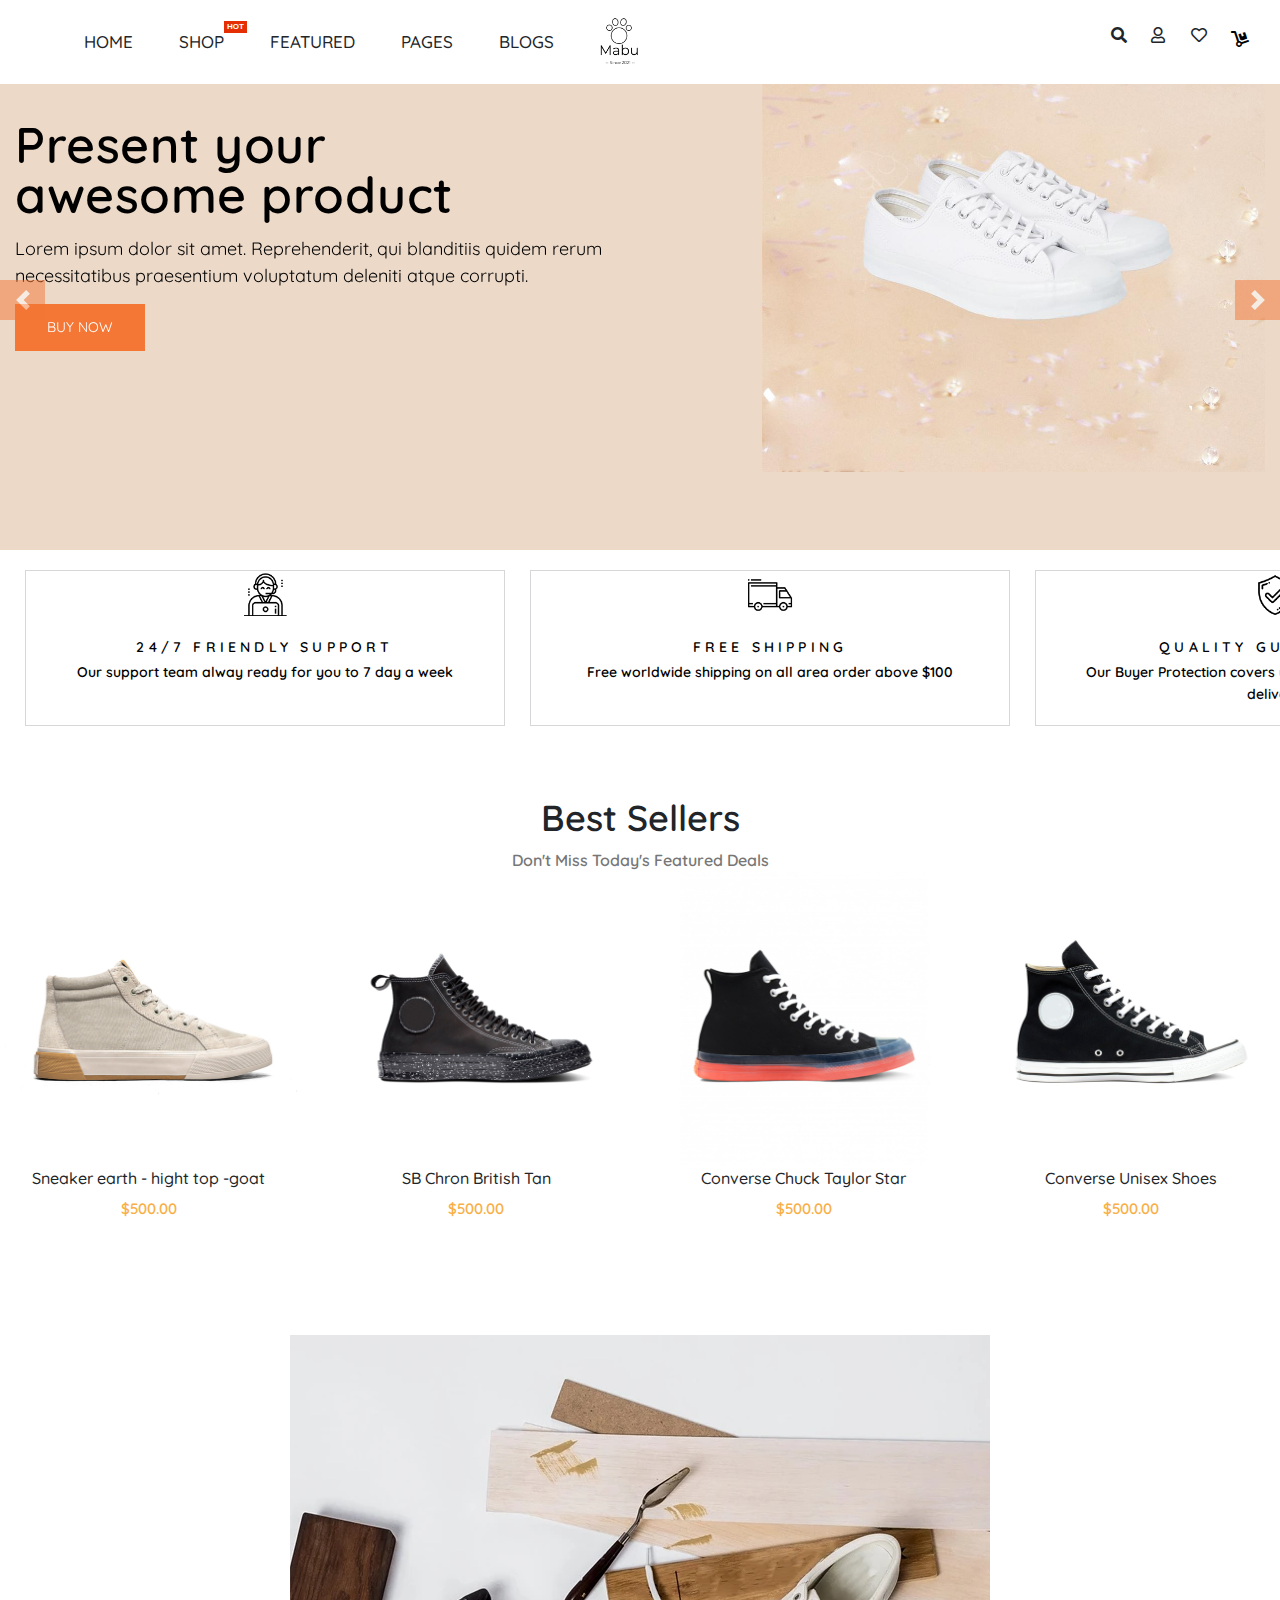
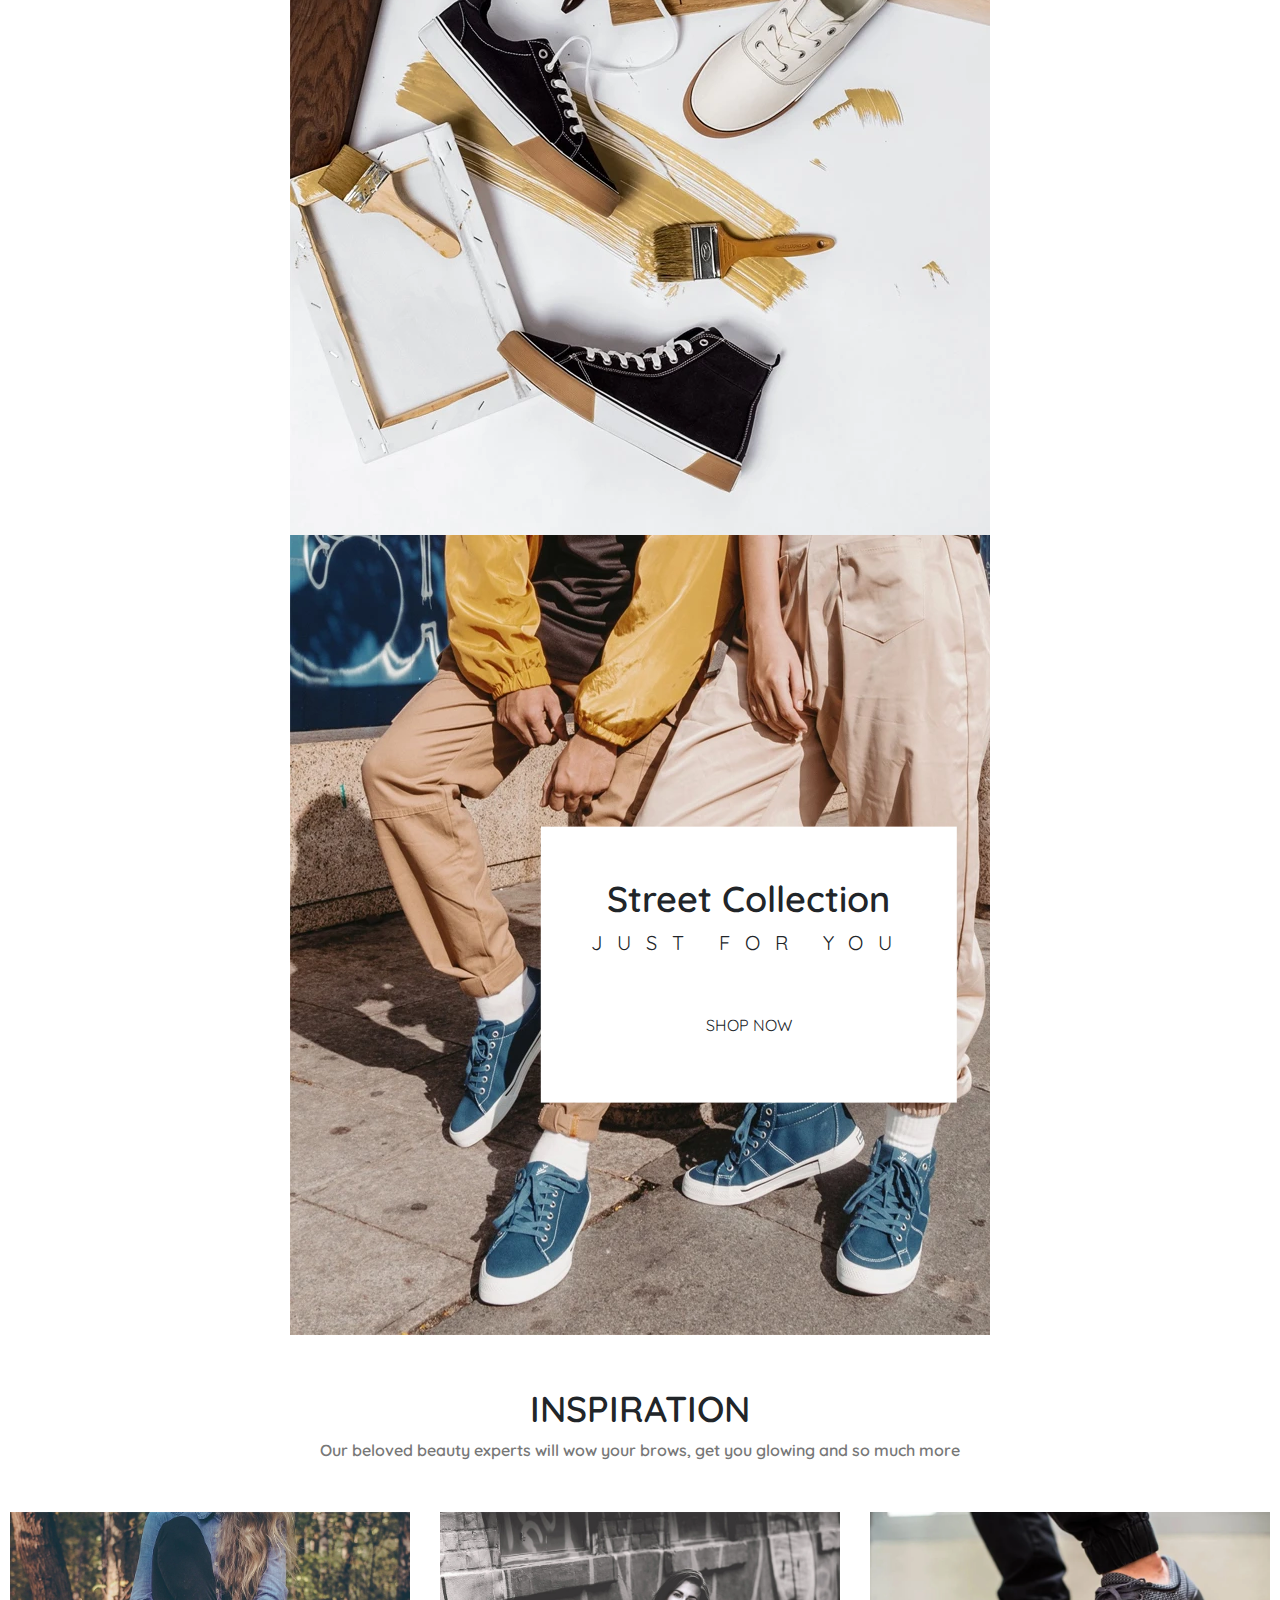
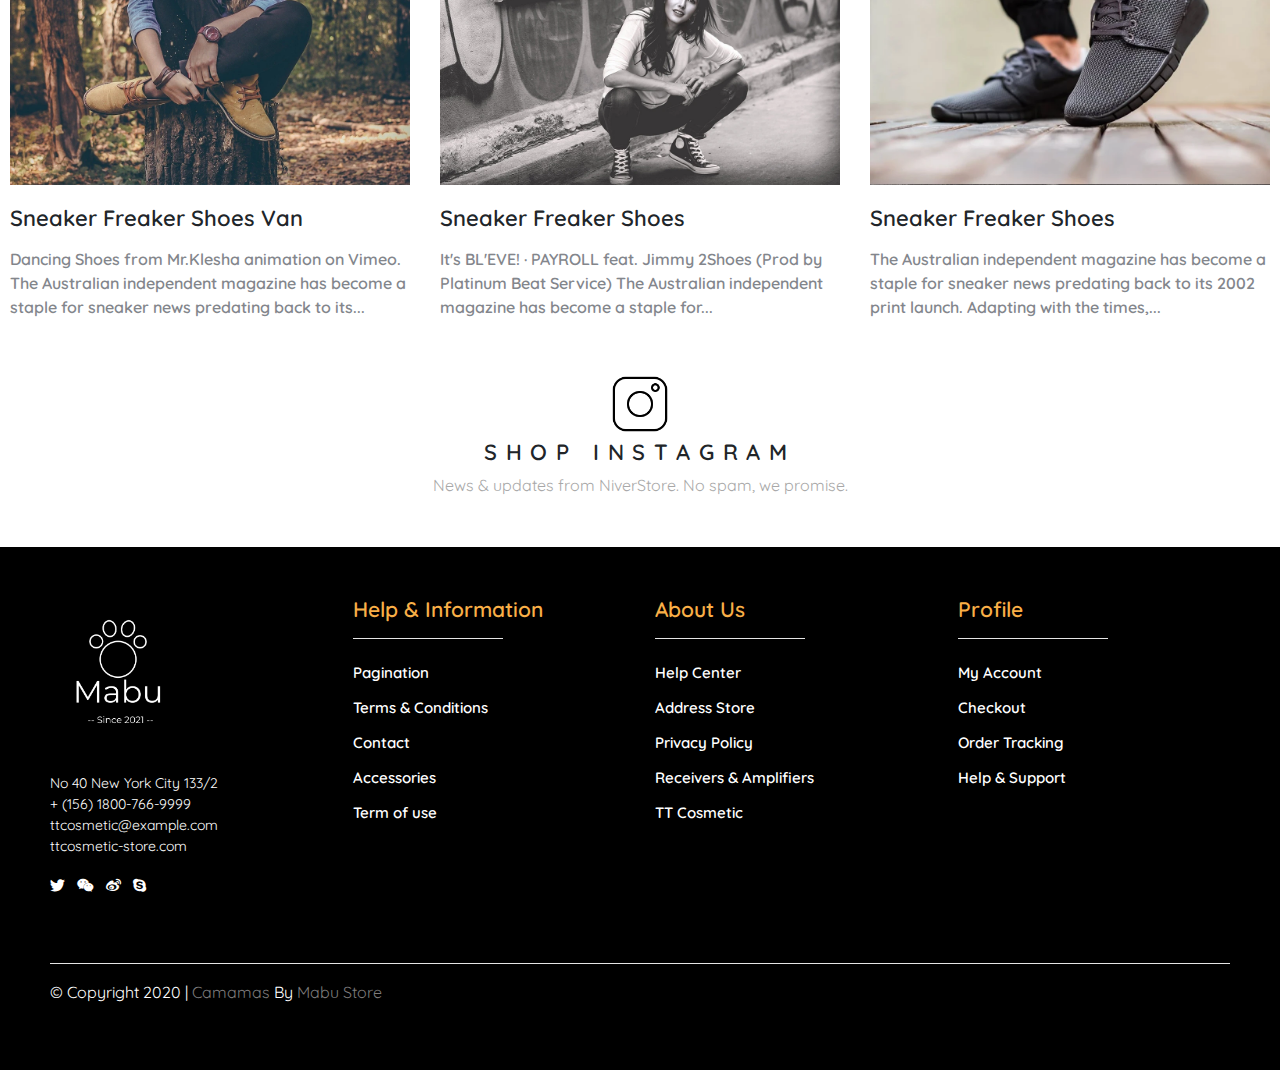
<file: index.html>
<!DOCTYPE html>
<html lang="en">

<head>
    <meta charset="UTF-8">
    <meta name="viewport" content="width=device-width, initial-scale=1.0">
    <title>Home</title>

    <script src="https://code.jquery.com/jquery-3.5.1.slim.min.js"
        integrity="sha384-DfXdz2htPH0lsSSs5nCTpuj/zy4C+OGpamoFVy38MVBnE+IbbVYUew+OrCXaRkfj"
        crossorigin="anonymous"></script>
    <script src="https://cdn.jsdelivr.net/npm/popper.js@1.16.1/dist/umd/popper.min.js"
        integrity="sha384-9/reFTGAW83EW2RDu2S0VKaIzap3H66lZH81PoYlFhbGU+6BZp6G7niu735Sk7lN"
        crossorigin="anonymous"></script>

    <!--Bootstrap CSS-->
    <script src="lib/js/bootstrap.min.js"></script>

    <!--Bootstrap JS-->
    <link href="lib/css/bootstrap.min.css" rel="stylesheet">
    
    <!--CSS-->
    <link rel="stylesheet" href="css/index.css">

    <!-- FONT AWESOME -->
    <link rel="stylesheet" href="https://cdnjs.cloudflare.com/ajax/libs/font-awesome/5.15.1/css/all.min.css">

</head>

<body>
    <!--HEADER-->
    <header>
        <nav class="navbar navbar-expand-lg navbar-light fixed-top" style="background-color: white">
            <div class="container-fluid container-fluid-v1">
                <button class="navbar-toggler" type="button" data-toggle="collapse"
                    data-target="#navbarSupportedContent" aria-controls="navbarSupportedContent" aria-expanded="false"
                    aria-label="Toggle navigation">
                    <span class="navbar-toggler-icon"></span>
                </button>

                <div class="collapse navbar-collapse" id="navbarSupportedContent">
                    <ul class="navbar-nav">
                        <div class="dropdown">
                            <a class="nav-link text-body" href="index.html" id="navbarDropdown" role="button"
                                data-toggle="dropdown" aria-haspopup="true" aria-expanded="false">HOME</a>
                        </div>
                        <div class="dropdown">
                            <a class="nav-link text-body" href="#" id="navbarDropdown" role="button"
                                data-toggle="dropdown" aria-haspopup="true" aria-expanded="false">SHOP
                                <span class="absolute label_menu">HOT</span>
                            </a>

                            <div class="dropdown-menu dropdown-menu-left border-0 rounded-0"
                                aria-labelledby="dropdownMenuButton" style="width: 700px;">
                                <div class="row">
                                    <div class="col-sm">
                                        <a class="dropdown-item" href="#">Action</a>
                                        <div class="dropdown-divider"></div>
                                        <a class="dropdown-item text-secondary" href="#">Separated link</a>
                                        <a class="dropdown-item text-secondary" href="#">Separated link</a>
                                        <a class="dropdown-item text-secondary" href="#">Separated link</a>
                                    </div>
                                    <div class="col-sm">
                                        <a class="dropdown-item" href="#">Another action</a>
                                        <div class="dropdown-divider"></div>
                                        <a class="dropdown-item text-secondary" href="#">Separated link</a>
                                        <a class="dropdown-item text-secondary" href="#">Separated link</a>
                                        <a class="dropdown-item text-secondary" href="#">Separated link</a>
                                    </div>
                                    <div class="col-sm">
                                        <a class="dropdown-item" href="#">Something else here</a>
                                        <div class="dropdown-divider"></div>
                                        <a class="dropdown-item text-secondary" href="#">Separated link</a>
                                        <a class="dropdown-item text-secondary" href="#">Separated link</a>
                                        <a class="dropdown-item text-secondary" href="#">Separated link</a>
                                    </div>
                                </div>
                            </div>
                        </div>

                        <div class="dropdown">
                            <a class="nav-link text-body" href="#" id="navbarDropdown" role="button"
                                data-toggle="dropdown" aria-haspopup="true" aria-expanded="false">FEATURED</a>
                            <div class="dropdown-menu dropdown-menu-left border-0 rounded-0"
                                aria-labelledby="dropdownMenuButton" style="width: 700px;">
                                <div class="row">
                                    <div class="col-sm">
                                        <a class="dropdown-item" href="#">Action</a>
                                        <div class="dropdown-divider"></div>
                                        <a class="dropdown-item text-secondary" href="#">Separated link</a>
                                        <a class="dropdown-item text-secondary" href="#">Separated link</a>
                                        <a class="dropdown-item text-secondary" href="#">Separated link</a>
                                    </div>
                                    <div class="col-sm">
                                        <a class="dropdown-item" href="#">Another action</a>
                                        <div class="dropdown-divider"></div>
                                        <a class="dropdown-item text-secondary" href="#">Separated link</a>
                                        <a class="dropdown-item text-secondary" href="#">Separated link</a>
                                        <a class="dropdown-item text-secondary" href="#">Separated link</a>
                                        <a class="dropdown-item text-secondary" href="#">Separated link</a>
                                        <a class="dropdown-item text-secondary" href="#">Separated link</a>
                                    </div>
                                    <div class="col-sm">
                                        <a class="dropdown-item" href="#">Something else here</a>
                                        <div class="dropdown-divider"></div>
                                        <a class="dropdown-item text-secondary" href="#">Separated link</a>
                                        <a class="dropdown-item text-secondary" href="#">Separated link</a>
                                        <a class="dropdown-item text-secondary" href="#">Separated link</a>
                                        <a class="dropdown-item text-secondary" href="#">Separated link</a>
                                    </div>
                                </div>
                                <img src="img/img_header.jpg" alt="" style="width: 650px; margin: 25px;">
                            </div>
                        </div>

                        <div class="dropdown">
                            <a class="nav-link text-body" href="#" id="navbarDropdown" role="button"
                                data-toggle="dropdown" aria-haspopup="true" aria-expanded="false">PAGES</a>
                            <div class="dropdown-menu dropdown-menu-right border-0 rounded-0"
                                aria-labelledby="dropdownMenuButton" style="width: 700px;">
                                <div class="row">
                                    <div class="col-sm">
                                        <a class="dropdown-item" href="#">Action</a>
                                        <div class="dropdown-divider"></div>
                                        <a class="dropdown-item text-secondary" href="#">Separated link</a>
                                        <a class="dropdown-item text-secondary" href="#">Separated link</a>
                                        <a class="dropdown-item text-secondary" href="#">Separated link</a>
                                    </div>
                                    <div class="col-sm">
                                        <a class="dropdown-item" href="#">Another action</a>
                                        <div class="dropdown-divider"></div>
                                        <a class="dropdown-item text-secondary" href="#">Separated link</a>
                                        <a class="dropdown-item text-secondary" href="#">Separated link</a>
                                        <a class="dropdown-item text-secondary" href="#">Separated link</a>
                                    </div>
                                    <div class="col-sm">
                                        <a class="dropdown-item" href="#">Something else here</a>
                                        <div class="dropdown-divider"></div>
                                        <a class="dropdown-item text-secondary" href="#">Separated link</a>
                                        <a class="dropdown-item text-secondary" href="#">Separated link</a>
                                        <a class="dropdown-item text-secondary" href="#">Separated link</a>
                                    </div>
                                </div>
                            </div>
                        </div>
                        <div class="dropdown">
                            <a class="nav-link text-body" href="#" id="navbarDropdown" role="button"
                                data-toggle="dropdown" aria-haspopup="true" aria-expanded="false">BLOGS</a>
                            <div class="dropdown-menu dropdown-menu-right border-0 rounded-0"
                                aria-labelledby="dropdownMenuButton" style="width: 700px;">
                                <div class="row">
                                    <div class="col-sm">
                                        <a class="dropdown-item" href="#">Action</a>
                                        <div class="dropdown-divider"></div>
                                        <a class="dropdown-item text-secondary" href="#">Separated link</a>
                                        <a class="dropdown-item text-secondary" href="#">Separated link</a>
                                        <a class="dropdown-item text-secondary" href="#">Separated link</a>
                                        <a class="dropdown-item text-secondary" href="#">Separated link</a>
                                        <a class="dropdown-item text-secondary" href="#">Separated link</a>
                                        <a class="dropdown-item text-secondary" href="#">Separated link</a>
                                    </div>
                                    <div class="col-sm">
                                        <a class="dropdown-item" href="#">Another action</a>
                                        <div class="dropdown-divider"></div>
                                        <a class="dropdown-item text-secondary" href="#">Separated link</a>
                                        <a class="dropdown-item text-secondary" href="#">Separated link</a>
                                        <a class="dropdown-item text-secondary" href="#">Separated link</a>
                                        <a class="dropdown-item text-secondary" href="#">Separated link</a>
                                        <a class="dropdown-item text-secondary" href="#">Separated link</a>
                                        <a class="dropdown-item text-secondary" href="#">Separated link</a>
                                    </div>
                                    <div class="col-sm">
                                        <a class="dropdown-item" href="#">Something else here</a>
                                        <div class="dropdown-divider"></div>
                                        <div class="poly-cart">
                                            <div class="panel panel-default">
                                                <div class="panel-body">
                                                    <div class="row">
                                                        <img class="col-sm-5" src="img/img_header1.jpg" />
                                                        <ul class="col-sm-7">
                                                            SB Chron British Tan<br>
                                                            $ 500.00
                                                        </ul>
                                                    </div>
                                                </div>
                                            </div>
                                        </div>
                                        <div class="dropdown-divider"></div>
                                        <div class="poly-cart">
                                            <div class="panel panel-default">
                                                <div class="panel-body">
                                                    <div class="row">
                                                        <img class="col-sm-5" src="img/img_header2.jpg" />
                                                        <ul class="col-sm-7">
                                                            Converse Chuck Taylor Star<br>
                                                            $ 500.00
                                                        </ul>
                                                    </div>
                                                </div>
                                            </div>
                                        </div>
                                        <div class="dropdown-divider"></div>
                                        <div class="poly-cart">
                                            <div class="panel panel-default">
                                                <div class="panel-body">
                                                    <div class="row">
                                                        <img class="col-sm-5" src="img/img_header3.jpg" />
                                                        <ul class="col-sm-7">
                                                            Converse Unisex Shoes<br>
                                                            $ 300.00
                                                        </ul>
                                                    </div>
                                                </div>
                                            </div>
                                        </div>
                                    </div>
                                </div>
                            </div>
                        </div>
                    </ul>
                </div>
                <img src="img/logoblack.jpg" width="5%" style="margin-right: 450px;">
                <div class="icon" style="display: inherit">
                    <i class="fas fa-search"></i>
                    <i class="far fa-user"></i>
                    <i class="far fa-heart"></i>
                    <a href="cart.html"><i class="fas fa-dolly"></i></a>
                </div>
            </div>
        </nav>
    </header>
    <!--HEADER END-->

    <!--SLIDER-->
    <div id="myCarousel" class="carousel slide carousel-fade" data-ride="carousel" style="background-color: #ecd9c8;">
        <div class="carousel-inner">
            <div class="carousel-item active">
                <div class="mask flex-center">
                    <div class="container">
                        <div class="row align-items-center">
                            <div class="col-md-7 col-12 order-md-1 order-2">
                                <h4 style="color: black;">Present your <br>
                                    awesome product</h4>
                                <p style="color: black;">Lorem ipsum dolor sit amet. Reprehenderit, qui blanditiis
                                    quidem rerum <br>
                                    necessitatibus praesentium voluptatum deleniti atque corrupti.</p>
                                <a href="#">BUY NOW</a>
                            </div>
                            <div class="col-md-5 col-12 order-md-2 order-1"><img src="img/slider2.png" class="mx-auto"
                                    alt="slide"></div>
                        </div>
                    </div>
                </div>
            </div>
            <div class="carousel-item">
                <div class="mask flex-center">
                    <div class="container">
                        <div class="row align-items-center">
                            <div class="col-md-7 col-12 order-md-1 order-2">
                                <h4 style="color: black;">Present your <br>
                                    awesome product</h4>
                                <p style="color: black;">Lorem ipsum dolor sit amet. Reprehenderit, qui blanditiis quidem rerum <br>
                                    necessitatibus praesentium voluptatum deleniti atque corrupti.</p>
                                <a href="#">BUY NOW</a>
                            </div>
                            <div class="col-md-5 col-12 order-md-2 order-1"><img src="img/slider1.png" class="mx-auto"
                                    alt="slide"></div>
                        </div>
                    </div>
                </div>
            </div>
            <div class="carousel-item">
                <div class="mask flex-center">
                    <div class="container">
                        <div class="row align-items-center">
                            <div class="col-md-7 col-12 order-md-1 order-2">
                                <h4 style="color: black;">Present your <br>
                                    awesome product</h4>
                                <p style="color: black;">Lorem ipsum dolor sit amet. Reprehenderit, qui blanditiis quidem rerum <br>
                                    necessitatibus praesentium voluptatum deleniti atque corrupti.</p>
                                <a href="#">BUY NOW</a>
                            </div>
                            <div class="col-md-5 col-12 order-md-2 order-1"><img src="img/slider3.png   "
                                    class="mx-auto" alt="slide"></div>
                        </div>
                    </div>
                </div>
            </div>
        </div>
        <a class="carousel-control-prev" href="#myCarousel" role="button" data-slide="prev"
            style="top: 300px; width: 45px;">
            <span class="carousel-control-prev-icon" aria-hidden="true"></span> <span class="sr-only">Previous</span>
        </a>

        <a class="carousel-control-next" href="#myCarousel" role="button" data-slide="next"
            style="top: 300px; width:45px">
            <span class="carousel-control-next-icon" aria-hidden="true"></span> <span class="sr-only">Next</span>
        </a>
    </div>
    <!--SLIDE END -->

    <!--CARD-->
    <div class="card-content">
        <div class="card card-one text-center">
            <img src="img/card1.png" class="card-img-top">
            <div class="card-body">
                <h4 class="card-title">24/7 FRIENDLY SUPPORT</h4>
                <p class="card-text">Our support team alway ready for you to 7 day a week</p>
            </div>
        </div>
        <div class="card card-two text-center">
            <img src="img/card2.png" class="card-img-top">
            <div class="card-body">
                <h4 class="card-title">FREE SHIPPING</h4>
                <p class="card-text">Free worldwide shipping on all area order above  $100</p>
            </div>
        </div>
        <div class="card card-three text-center">
            <img src="img/card3.png" class="card-img-top">
            <div class="card-body">
                <h4 class="card-title">QUALITY GUARANTEED</h4>
                <p class="card-text">Our Buyer Protection covers your purchase from click to delivery.</p>
            </div>
        </div>
    </div>
    <!--CARD END-->

    <!--SHOPIFY-->
    <div class="shopify">
        <div class="text-center">
            <h3 class="title-heading">
                Best Sellers
            </h3>
            <span class="sub-heading">
                Don't Miss Today's Featured Deals
            </span>
        </div>
        <div class="product">
            <div class="row">
                <div class="col-sm">
                    <div class="product-item">
                        <a href="product.html">
                            <img src="img/shopify1.png">
                        </a>
                    </div>
                    <div class="product-info">
                        <h4>Sneaker earth - hight top -goat</h4>
                        <span>$500.00</span>
                    </div>
                </div>
                <div class="col-sm">
                    <div class="product-item">
                        <img src="img/shopify2.png">
                    </div>
                    <div class="product-info">
                        <h4>SB Chron British Tan</h4>
                        <span>$500.00</span>
                    </div>
                </div>
                <div class="col-sm">
                    <div class="product-item">
                        <img src="img/shopify3.png">
                    </div>
                    <div class="product-info">
                        <h4>Converse Chuck Taylor Star</h4>
                        <span>$500.00</span>
                    </div>
                </div>
                <div class="col-sm">
                    <div class="product-item">
                        <img src="img/shopify4.png">
                    </div>
                    <div class="product-info">
                        <h4>Converse Unisex Shoes</h4>
                        <span>$500.00</span>
                    </div>
                </div>
            </div>
        </div>
        <!-- </div> -->
    </div>
    <!--END SHOPIFY-->

    <!--BANNER-->
    <div class="banner">
        <div class="row text-center bannerbottom">
            <div class="col-sm">
                <img src="img/banner1.png">
            </div>
            <div class="col-sm">
                <img src="img/banner2.png">
            </div>
        </div>

        <div class="text-center bannertop">
            <h3 class="title-heading">
                Street Collection
            </h3>
            <span>
                JUST FOR YOU
            </span>
            <p href="" style="margin-top:55px">
                SHOP NOW
            </p>
        </div>
    </div>
    <!--END BANNER-->

    <!--INSPIRATION-->
    <div class="inspiration">
        <div class="text-center">
            <h3 class="title-heading">
                INSPIRATION
            </h3>
            <span class="sub-heading">
                Our beloved beauty experts will wow your brows, get you glowing and so much more
            </span>
        </div>
        <div class="blog">
            <div class="row">
                <div class="col-sm">
                    <div class="blog-item">
                        <img src="img/blog1.png">
                    </div>
                    <div class="blog-info">
                        <h3>
                            Sneaker Freaker Shoes Van
                        </h3>
                        <span>
                            Dancing Shoes from Mr.Klesha animation on Vimeo. The Australian independent magazine has become a staple for sneaker news predating back to its...
                        </span>
                    </div>
                </div>
                <div class="col-sm">
                    <div class="blog-item">
                        <img src="img/blog2.png">
                    </div>
                    <div class="blog-info">
                        <h3>
                            Sneaker Freaker Shoes
                        </h3>
                        <span>
                            It's BL'EVE! · PAYROLL feat. Jimmy 2Shoes (Prod by Platinum Beat Service)   The Australian independent magazine has become a staple for...
                        </span>
                    </div>
                </div>
                <div class="col-sm">
                    <div class="blog-item">
                        <img src="img/blog3.png">
                    </div>
                    <div class="blog-info">
                        <h3>
                            Sneaker Freaker Shoes
                        </h3>
                        <span>
                            The Australian independent magazine has become a staple for sneaker news predating back to its 2002 print launch. Adapting with the times,...
                        </span>
                    </div>
                </div>
            </div>
        </div>
    </div>
    <!--END INSPIRATION-->

    <!--INSTAGRAM-->
    <div class="instagram text-center">
        <img src="img/instagram.png">
        <h3>
            SHOP INSTAGRAM
        </h3>
        <span>
            News & updates from NiverStore. No spam, we promise.
        </span>
    </div>
    <!--END INSTAGRAM-->

    <!--FOOTER-->
    <footer class="footer mt-5">
        <div class="top-footer">
            <div class="row footerreponsive">
                <div class="col-sm-3">
                    <div class="info_footer end">
                        <div class="logo-top">
                            <a href="" class="logo">
                                <img src="img/logowhite.jpg" style="width: 50%;">
                            </a>
                        </div>
                        <div class="mb-0 content_footer" style="margin-top: 23px;">
                            No 40 New York City 133/2 <br>
                            + (156) 1800-766-9999 <br>
                            ttcosmetic@example.com <br>
                            ttcosmetic-store.com</p>
                        </div>
                        <div class="list-icon">
                            <ul class="list-inline list-unstyled mb-0">
                                <li class="list-inline-item">
                                    <a href="" class="social-item">
                                        <i class="fab fa-twitter"></i>
                                    </a>
                                </li>
                                <li class="list-inline-item">
                                    <a href="" class="social-item">
                                        <i class="fab fa-weixin"></i>
                                    </a>
                                </li>
                                <li class="list-inline-item">
                                    <a href="" class="social-item">
                                        <i class="fab fa-weibo"></i>
                                    </a>
                                </li>
                                <li class="list-inline-item">
                                    <a href="" class="social-item">
                                        <i class="fab fa-skype"></i>
                                    </a>
                                </li>
                            </ul>
                        </div>
                    </div>
                </div>
                <div class="col-sm-3" style="line-height: 34px;">
                    <div class="info_footer">
                        <div class="title_footer">
                            <h4 class="mb-0 title_border">
                                Help & Information <br>
                                <hr class="hr">
                            </h4>
                        </div>
                        <ul class="list-unstyled mb-0">
                            <li>
                                <a href="" title="Pagination">Pagination</a>
                            </li>
                            <li>
                                <a href="" title="Pagination">Terms & Conditions</a>
                            </li>
                            <li>
                                <a href="" title="Pagination">Contact</a>
                            </li>
                            <li>
                                <a href="" title="Pagination">Accessories</a>
                            </li>
                            <li>
                                <a href="" title="Pagination">Term of use</a>
                            </li>
                        </ul>
                    </div>
                </div>
                <div class="col-sm-3" style="line-height: 34px;">
                    <div class="info_footer">
                        <div class="title_footer">
                            <h4 class="mb-0 title_border">
                                About Us <br>
                                <hr class="hr">
                            </h4>
                        </div>
                        <ul class="list-unstyled mb-0">
                            <li>
                                <a href="" title="Pagination">Help Center</a>
                            </li>
                            <li>
                                <a href="" title="Pagination">Address Store</a>
                            </li>
                            <li>
                                <a href="" title="Pagination">Privacy Policy</a>
                            </li>
                            <li>
                                <a href="" title="Pagination">Receivers & Amplifiers</a>
                            </li>
                            <li>
                                <a href="" title="Pagination">TT Cosmetic</a>
                            </li>
                        </ul>
                    </div>
                </div>
                <div class="col-sm-3" style="line-height: 34px;">
                    <div class="info_footer">
                        <div class="title_footer">
                            <h4 class="mb-0 title_border">
                                Profile <br>
                                <hr class="hr">
                            </h4>
                        </div>
                        <ul class="list-unstyled mb-0">
                            <li>
                                <a href="" title="Pagination">My Account</a>
                            </li>
                            <li>
                                <a href="" title="Pagination">Checkout</a>
                            </li>
                            <li>
                                <a href="" title="Pagination">Order Tracking</a>
                            </li>
                            <li>
                                <a href="" title="Pagination">Help & Support</a>
                            </li>
                        </ul>
                    </div>
                </div>
            </div>
        </div>
        <hr style="background-color: white;">
        <div class="copyright" style="color: white;">
            <div class="row align-items-center">
                <div class="col-lg-6 col-md-6  text-lg-left text-md-left">
                    <div class="text-copyright mb-0">
                        © Copyright 2020 |
                        <a href="" class="underline_hover bold">
                            Camamas
                        </a>
                        By
                        <a href="" class="underline_hover link">
                            Mabu Store
                        </a>
                    </div>
                    <p></p>
                </div>
            </div>
        </div>
    </footer>
    <!--END FOOTER-->
</body>

</html>
</file>
<file: css/index.css>
@import url("https://fonts.googleapis.com/css2?family=El+Messiri&display=swap");
@import url('https://fonts.googleapis.com/css2?family=Quicksand&display=swap');
@import url('https://fonts.googleapis.com/css2?family=Quicksand:wght@300;600&display=swap');
@import url('https://fonts.googleapis.com/css2?family=Quicksand:wght@500&display=swap');

/*HEADER*/
.icon a{
  color: black;
}

.icon a:hover{
  color: #ffa6a8;
}

body{
  overflow-x: hidden;
  font-family: "Quicksand", sans-serif;
}

.container  h3 {
  font-size: 80px;
  padding-bottom: 15px;
  background: none;
}

.navbar-nav {
  justify-content: flex-end;
  padding-left: 15px;
  padding-right: 15px;
}

.icon > i {
  width: 40px;
  height: 30px;
}

.navbar-collapse {
  flex-grow: 0;
}

.nav-item {
  font-family: "Quicksand", sans-serif;
  font-size: 17px;
}
.label_menu {
  background-color: #e62e05;
  color: white;
  padding: 0px 3px;
  font-size: 8px;
  font-weight: 600;
  font-family: Arial, Helvetica, sans-serif;
  position: absolute;
  top: 0px;
  left: none;
}

.dropdown {
  font-family: "Quicksand", sans-serif;
  padding-left: 30px;
  font-size: 17px;
  font-weight: 500;
}

.dropdown-item:hover {
  color: #ffa6a8;
  background: white;
}

.dropdown:hover > .dropdown-menu {
  display: block;
}

.dropdown > .dropdown-toggle:active {
  /*Without this, clicking will make it sticky*/
  pointer-events: none;
}

.col-sm-7 {
  font-size: 13px;
}

/* SLIDER */
#myCarousel .carousel-item .mask {
    position: absolute;
    top: 0;
	left:0;
	height:100%;
    width: 100%;
    background-attachment: fixed;
}
#myCarousel h4{
	font-size:50px;
	margin-bottom:15px;
	color:#FFF;
	line-height:100%;
	letter-spacing:0.5px;
	font-weight:600;
}
#myCarousel p{
	font-size:18px;
	margin-bottom:15px;
	color:#d5d5d5;
}
#myCarousel .carousel-item a{background:#F47735; font-size:14px; color:#FFF; padding:13px 32px; display:inline-block; }
#myCarousel .carousel-item a:hover{background:#394fa2; text-decoration:none;  }

#myCarousel .carousel-item h4{-webkit-animation-name:fadeInLeft; animation-name:fadeInLeft;} 
#myCarousel .carousel-item p{-webkit-animation-name:slideInRight; animation-name:slideInRight;} 
#myCarousel .carousel-item a{-webkit-animation-name:fadeInUp; animation-name:fadeInUp;}
#myCarousel .carousel-item .mask img{-webkit-animation-name:slideInRight; animation-name:slideInRight; display:block; height:auto; max-width:100%;}
#myCarousel h4, #myCarousel p, #myCarousel a, #myCarousel .carousel-item .mask img{-webkit-animation-duration: 1s;
    animation-duration: 1.2s;
    -webkit-animation-fill-mode: both;
    animation-fill-mode: both;
}
#myCarousel .container {max-width: 1430px;  }
#myCarousel .carousel-item{height:100%; min-height:550px; }
#myCarousel{position:relative; z-index:1; background-size:cover; }

.carousel-control-next, .carousel-control-prev{height:40px; width:40px; padding:12px; top:50%; bottom:auto; transform:translateY(-50%); background-color: #f47735; }


.carousel-item {
    position: relative;
    display: none;
    -webkit-box-align: center;
    -ms-flex-align: center;
    align-items: center;
    width: 100%;
    transition: -webkit-transform .6s ease;
    transition: transform .6s ease;
    transition: transform .6s ease,-webkit-transform .6s ease;
    -webkit-backface-visibility: hidden;
    backface-visibility: hidden;
    -webkit-perspective: 1000px;
    perspective: 1000px;
}
.carousel-fade .carousel-item {
	opacity: 0;
	-webkit-transition-duration: .6s;
	transition-duration: .6s;
	-webkit-transition-property: opacity;
	transition-property: opacity
}
.carousel-fade .carousel-item-next.carousel-item-left, .carousel-fade .carousel-item-prev.carousel-item-right, .carousel-fade .carousel-item.active {
	opacity: 1
}
.carousel-fade .carousel-item-left.active, .carousel-fade .carousel-item-right.active {
	opacity: 0
}
.carousel-fade .carousel-item-left.active, .carousel-fade .carousel-item-next, .carousel-fade .carousel-item-prev, .carousel-fade .carousel-item-prev.active, .carousel-fade .carousel-item.active {
	-webkit-transform: translateX(0);
	-ms-transform: translateX(0);
	transform: translateX(0)
}
@supports (transform-style:preserve-3d) {
	.carousel-fade .carousel-item-left.active, .carousel-fade .carousel-item-next, .carousel-fade .carousel-item-prev, .carousel-fade .carousel-item-prev.active, .carousel-fade .carousel-item.active {
	-webkit-transform:translate3d(0, 0, 0);
	transform:translate3d(0, 0, 0)
	}
}
.carousel-fade .carousel-item-left.active, .carousel-fade .carousel-item-next, .carousel-fade .carousel-item-prev, .carousel-fade .carousel-item-prev.active, .carousel-fade .carousel-item.active {
    -webkit-transform: translate3d(0,0,0);
    transform: translate3d(0,0,0);
}


 
@-webkit-keyframes fadeInLeft {
  from {
    opacity: 0;
    -webkit-transform: translate3d(-100%, 0, 0);
    transform: translate3d(-100%, 0, 0);
  }

  to {
    opacity: 1;
    -webkit-transform: translate3d(0, 0, 0);
    transform: translate3d(0, 0, 0);
  }
}

@keyframes fadeInLeft {
  from {
    opacity: 0;
    -webkit-transform: translate3d(-100%, 0, 0);
    transform: translate3d(-100%, 0, 0);
  }

  to {
    opacity: 1;
    -webkit-transform: translate3d(0, 0, 0);
    transform: translate3d(0, 0, 0);
  }
}

.fadeInLeft {
  -webkit-animation-name: fadeInLeft;
  animation-name: fadeInLeft;
}

@-webkit-keyframes fadeInUp {
  from {
    opacity: 0;
    -webkit-transform: translate3d(0, 100%, 0);
    transform: translate3d(0, 100%, 0);
  }

  to {
    opacity: 1;
    -webkit-transform: translate3d(0, 0, 0);
    transform: translate3d(0, 0, 0);
  }
}

@keyframes fadeInUp {
  from {
    opacity: 0;
    -webkit-transform: translate3d(0, 100%, 0);
    transform: translate3d(0, 100%, 0);
  }

  to {
    opacity: 1;
    -webkit-transform: translate3d(0, 0, 0);
    transform: translate3d(0, 0, 0);
  }
}

.fadeInUp {
  -webkit-animation-name: fadeInUp;
  animation-name: fadeInUp;
}

@-webkit-keyframes slideInRight {
  from {
    -webkit-transform: translate3d(100%, 0, 0);
    transform: translate3d(100%, 0, 0);
    visibility: visible;
  }

  to {
    -webkit-transform: translate3d(0, 0, 0);
    transform: translate3d(0, 0, 0);
  }
}

@keyframes slideInRight {
  from {
    -webkit-transform: translate3d(100%, 0, 0);
    transform: translate3d(100%, 0, 0);
    visibility: visible;
  }

  to {
    -webkit-transform: translate3d(0, 0, 0);
    transform: translate3d(0, 0, 0);
  }
}

.slideInRight {
  -webkit-animation-name: slideInRight;
  animation-name: slideInRight;
}

/*CARD*/
.card-content{
  display: inline-flex;
}
.card {
  margin-top: 20px;
  margin-left: 25px;
  width: 30rem;
  border: 1px solid rgba(53,57,68,0.2);
  border-radius:0;
  
}

.card img{
  width: 10%;
  display: block;
  margin-left:auto;
  margin-right:auto;
}

.card-title{
  font-weight: 600;
  font-size: 14px;
  letter-spacing: .3em;
  text-transform: uppercase;
  margin-bottom: 5px;
  color: black;
}

.card-text {
  color: black;
  font-size: 14px;
  line-height: 1.6;
  margin-bottom:0px;
  font-weight:600;
}

/*SHOPIFY*/
.shopify h3{
  font-size: 36px;
  font-weight: 600;
  margin-top: 70px;
}

.shopify span{
  font-size: 16px;
  font-weight: 600;
  color: #777777;
}

.product-item img{
  width:100%;
}

.product-info{
  text-align:center
}

.product-info h4{
  font-size: 16px;
  font-weight: 500;
}

.product-info span{
  color: #f9af47;
  font-size:15px;
  font-weight: 600;
}

/*BANNER*/
.banner {
  margin-top: 70px;
}

.bannerbottom {
  padding: 44px;
}

.bannertop{
  position: absolute;
  transform: translate(130%, -200%);
  box-shadow: 0 15px 25px rgba(0,0,0,0.08);
  background-color: white;
  padding: 50px;
}

.bannertop h3{
  font-size:36px;
  font-weight: 600;
}

.bannertop span{
  font-size:20px;
  letter-spacing:15px
}

/*INSPIRATION*/
.inspiration h3{
  font-size: 36px;
  font-weight: 600;
  margin-top: 8px;
}

.inspiration span{
  font-size: 16px;
  font-weight: 600;
  color: #777777;
}

.blog-item img{
  width:100%;
  margin-top: 50px;
}

.blog{
  margin-left: 10px;
  margin-right: 10px;
}

.blog-info h3{
  font-size: 22px;
  font-weight:600;
  margin-bottom: 15px;
  margin-top:20px;
}

.blog-info span{
  font-size:16px;
  font: weight 300;
  margin-top: 10px;
  color: #83868c;
}

/*INSTAGRAM*/
.instagram{
  margin-bottom: 50px;
  margin-top: 50px;
}

.instagram img{
  width:70px;
}

.instagram h3{
  font-size:22px;
  font-weight: 600;
  letter-spacing: 0.4em;
}

.instagram span{
  font-size: 16px;
  color: #a8a8a8;
}

/*FOOTER*/
.footer{
  padding: 50px;
  background-color: black;
}

.top-footer{
  padding-bottom: 50px;
}

.hr{
  margin-right: 200px;
  background-color: white;
  width: 150px;
}

.title_border{
  color: #f9af47;
  font-size: 21px;
  font-weight: 600;
}

.content_footer{
  font-size: 14px;
  font-weight: 400;
  color: white;
}

.list-unstyled li a{
  color: white;
  font-size: 15px;
  font-weight: 600;
}

.list-unstyled li a:hover{
  color: #f9af47;
  text-decoration: none;
}

.underline_hover{
  color: #7d7b7b;
}

.underline_hover:hover{
  color: #f9af47;
  text-decoration: none;
}

.content{
  color: #7d7b7b;
  font-size: 16px;
  font-weight: 400;
  margin-top: 10px;
}

.content a{
  color: #7d7b7b;
}

.content a:hover{
  color: #ffa6a8;
}
</file>
